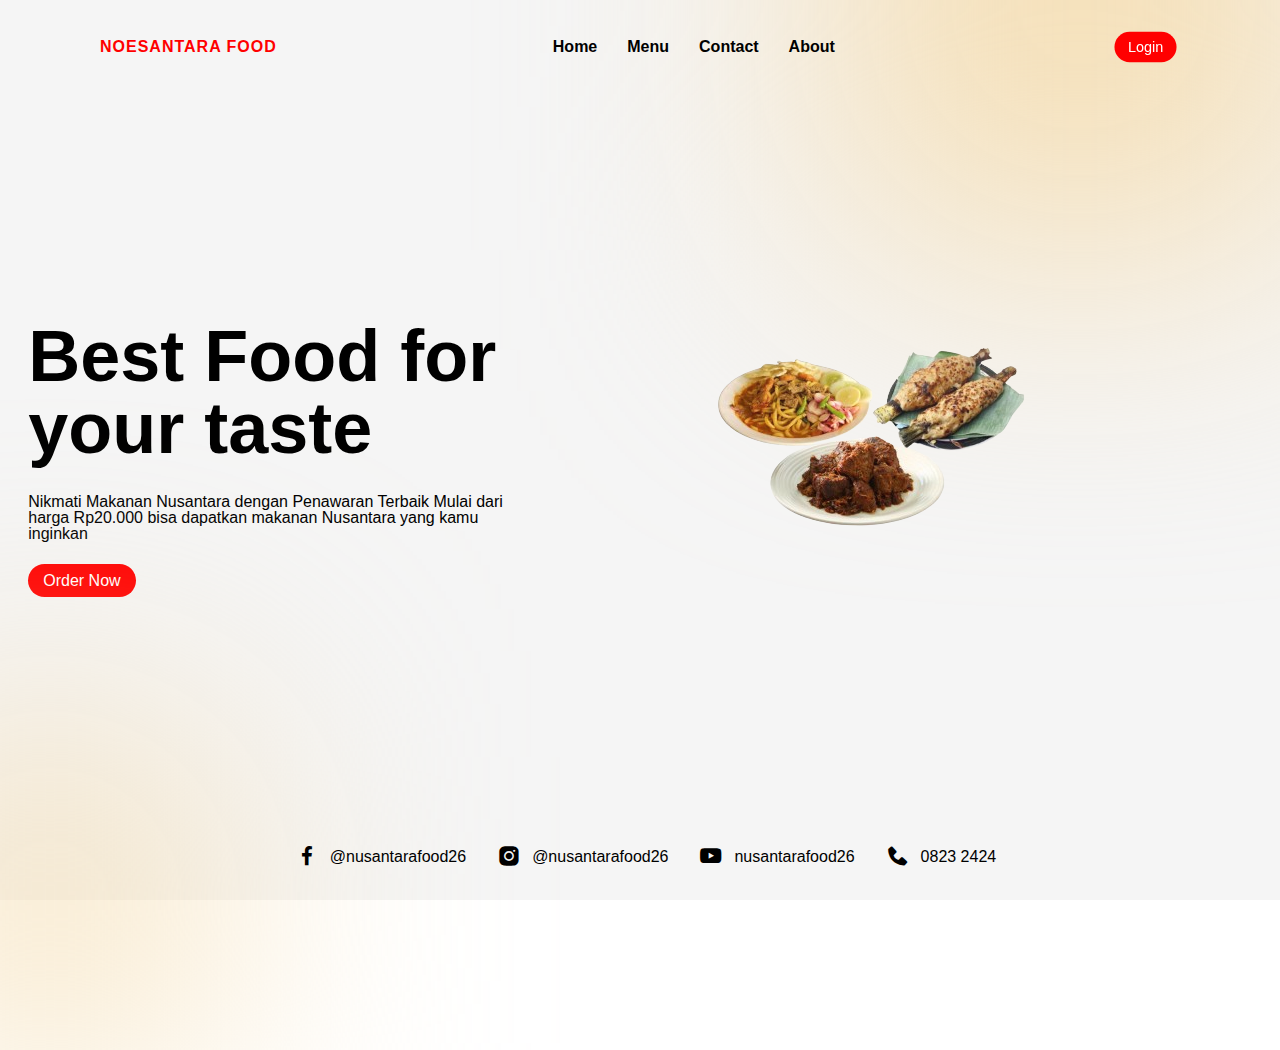
<file: folder ajam tampan/index.html>
<!DOCTYPE html>
<html lang="en">

<head>
    <meta charset="UTF-8">
    <meta name="viewport" content="width=device-width, initial-scale=1.0">
    <title>Noesantara food</title>
    <link rel="stylesheet" href="style.css">

    <link rel="stylesheet" href="https://unpkg.com/boxicons@latest/css/boxicons.min.css">
</head>

<body>
    <section>
        <div class="blur-clr"></div>
        <div class="blur-clr"></div>
        <header>
            <a href="#" class="logo">Noesantara Food</a>
            <ul class="nav">
                <li><a href="folder saril copy/index.html">Home</a></li>
                <li><a href="folder nizar/nizar.html">Menu</a></li>
                <li><a href="#">Contact</a></li>
                <li><a href="#">About</a></li>
            </ul>
            <a href="#" class="btn">Login</a>
        </header>
        <div class="content">
            <div class="contentBx">
                <h1>Best Food for your taste</h1>
                <p>Nikmati Makanan Nusantara dengan Penawaran Terbaik Mulai dari harga Rp20.000 bisa dapatkan makanan
                    Nusantara yang kamu inginkan </p>
                <a href="#" class="btn">Order Now</a>
            </div>
            <div class="imgBx">
                <img src="./img/Desain_tanpa_judul__3_-removebg-preview.png" alt="">
            </div>
        </div>
        <div class="infoBx">
            <div class="box">
                <i class='bx bxl-facebook'></i>
                <div class="info">
                    <p>@nusantarafood26</p>
                </div>
            </div>
            <div class="box">
                <i class='bx bxl-instagram-alt'></i>
                <div class="info">
                    <p>@nusantarafood26</p>
                </div>
            </div>
            <div class="box">
                <i class='bx bxl-youtube'></i>
                <div class="info">
                    <p>nusantarafood26</p>
                </div>
            </div>
            <div class="box">
                <i class='bx bxs-phone'></i>
                <div class="info">
                    <p>0823 2424</p>
                </div>
            </div>
        </div>
    </section>
</body>

</html>
</file>
<file: folder ajam tampan/style.css>
*{
    margin: 0;
    padding: 0;
    box-sizing: border-box;
    font-family: "popins",sans-serif;
}
body{
    overflow: hidden;
}
section{
    display: flex;
    justify-content: center;
    align-items: center;
    min-height: 100vh;
    background: whitesmoke;
}
section .blur-clr{
    position: absolute;
    filter: blur(150px);
}
section .blur-clr:nth-child(1){
    background: wheat;
    width: 500px;
    height: 500px;
    right: -50px;
    top: -250px;
}
section .blur-clr:nth-child(2){
    background: wheat;
    width: 300px;
    height: 300px;
    left: -100px;
    bottom: -150px;
}
header{
    position: absolute;
    top: 0;
    left: 0;
    width: 100%;
    padding: 30px 100px;
    display: flex;
    justify-content: space-between;
    align-items: center;
}
header .logo{
    position: relative;
    font-size: 1rem;
    color: red;
    text-transform: uppercase;
    font-weight: 600;
    text-decoration: none;
    letter-spacing: 1px;

}
header .nav {
    position: relative;
    display: flex;

}

header .nav li{
    list-style: none;
    margin: 0 10x;
}
header .nav li a{
    color: black;
    text-decoration: none;
    padding: 8px 15px;
    border-radius: 25px;
    font-weight: 600;
    font-size: 1rem;
    transition: 0.5s;

}
header .nav li a:hover{
    background: #fff;
    box-shadow: 0 5px 10px rgba(0,0,0,0.1);
}
header .btn{
    background: red;
    color: #fff;
    text-decoration: none;
    padding: 8px 15px;
    border-radius: 25px;
    font-weight: 500;
    transition: 0.5s;
}
header .btn{
    transform: scale(0.9);
}
.content{
    width: 100%;
    display: flex;
    justify-content: space-around;
    align-items: center;
}
.content .contentBx{
    max-width: 500px;
}
.content .contentBx h1{
    font-size: 4.5em;
    color: #000;
    line-height: 1em;
    margin: 10px;
}
.content .contentBx p{
    font-size: 1em;
    color: #000;
    line-height: 1em;
    margin: 30px 10px;
}
.content .contentBx .btn{
    background: red;
    color: #fff;
    text-decoration: none;
    padding: 8px 15px;
    border-radius: 25px;
    font-weight: 500;
    margin: 10px;
    transition: 0.5s;
}
.content .contentBx .btn:hover{
    background: #fff;
    color: #000;
    box-shadow: 0 5px 10px rgba(0,0,0,0.1);
}
 .infoBx{
    position: absolute;
    bottom:0;
    left: auto;
    display: flex;
}
.infoBx .box {
    margin: 20px 10px;
    display: flex;
    justify-content: center;
    align-items: center;

} 
 .infoBx .box i {
    font-size: 1.6em;
    color: #000;
    margin: 10px;
} 


@media only screen and (max-width: 768px) {
    header {
        padding: 0.5em;
    }

    .nav {
        flex-direction: column;
        align-items: center;
    }

    .nav li {
        margin: 0.5em 0;
    }

    .content {
        padding: 1em;
    }

    .infoBx {
        flex-direction: column;
    }
}
</file>
